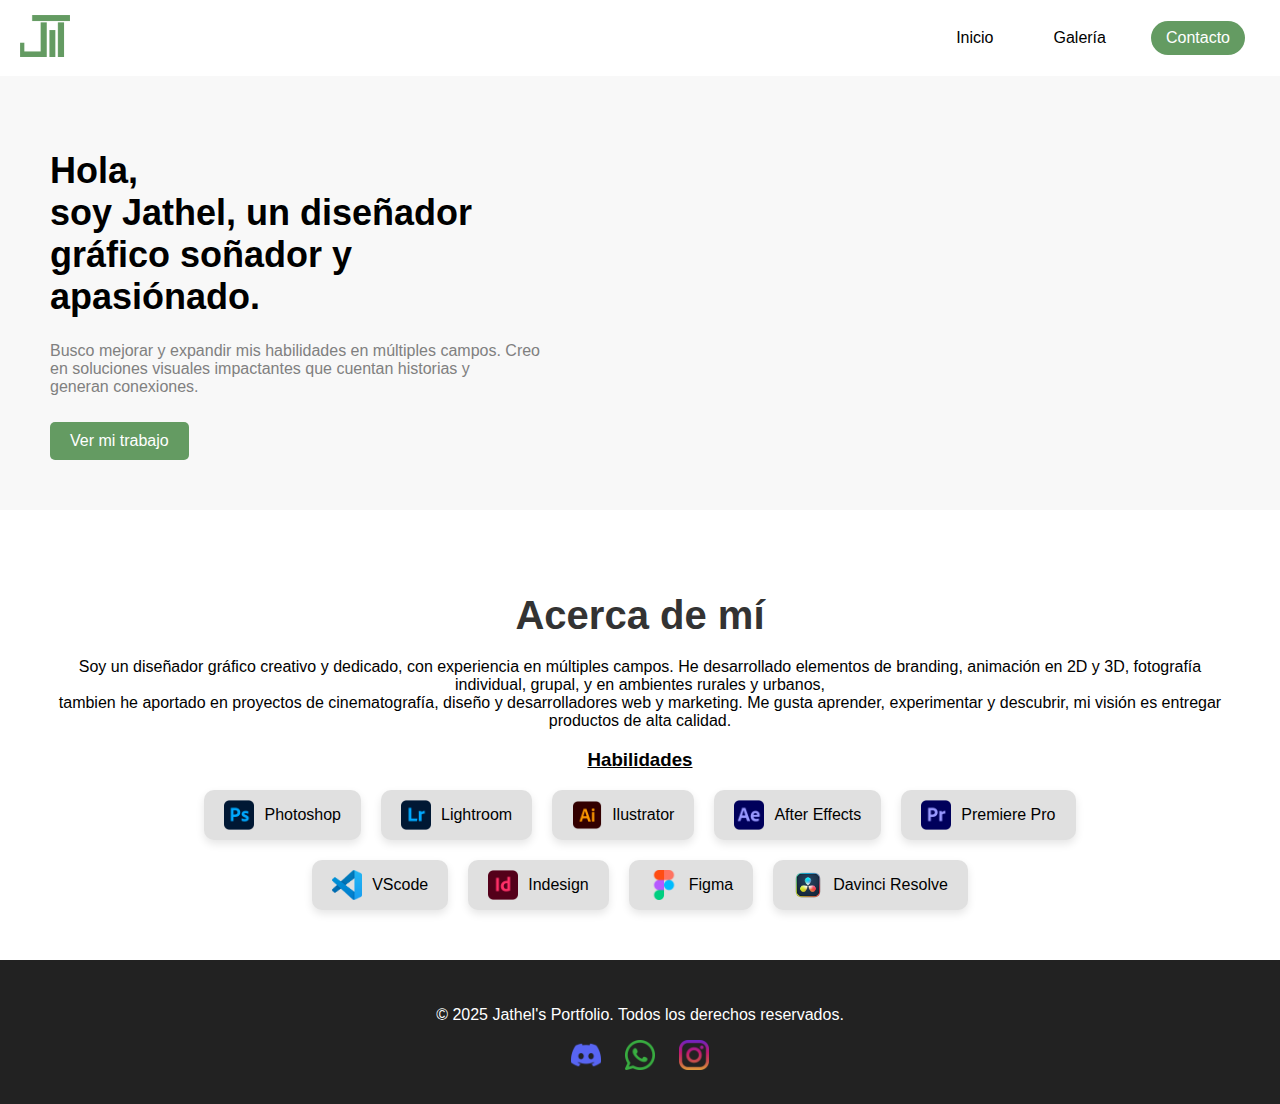
<file: index.html>
<!DOCTYPE html>
<html lang="en">
<head>
    <meta charset="UTF-8">
    <meta name="viewport" content="width=device-width, initial-scale=1.0">
    <meta http-equiv="X-UA-Compatible" content="ie=edge">
    <title>Portfolio - Graphic Designer</title>
    <style>


        body {
            font-family: Arial, sans-serif;
            margin: 0;
            padding: 0;
            background: #f8f8f8;
        }

       header {
    display: flex;
    justify-content: space-between;
    align-items: center;
    padding: 15px 20px;
    background: white;
    max-width: 100%;  /* Ensure the header doesn't overflow */
}

.logo img {
    max-width: 50px;  /* Control the size of the logo on large screens */
    height: auto;      /* Maintain the aspect ratio */
    width: auto;       /* Prevent logo stretching */
}

@media (max-width: 768px) {
    .logo img {
        max-width: 120px;  /* Smaller logo on tablets */
    }
}

@media (max-width: 480px) {
    .logo img {
        max-width: 100px;  /* Even smaller logo on mobile */
    }
}

nav {
    display: flex;
    align-items: center;
}

nav a {
    margin: 0 15px;
    text-decoration: none;
    color: black;
    font-weight: 500;
}

/* Media Queries for smaller devices */
@media (max-width: 768px) {
    header {
        flex-direction: column;
        padding: 20px;
        align-items: center;
    }
    
    .logo img {
        max-height: 80px; /* Adjust logo height on smaller screens */
    }
}

@media (max-width: 480px) {
    header {
        flex-direction: column;
        padding: 10px;
    }

    .logo img {
        max-height: 80px; /* Adjust logo height on extra small screens */
    }

    nav a {
        margin: 10px 0;
    }
}

        /* Navbar buttons of website */
        .inicio-btn,
        .acerca-de-btn,
        .galería-btn {
            color: black;
            padding: 8px 15px;
            border-radius: 20px;
            text-decoration: none;
        }

        .contact-btn {
            background: #649B62;
            color: white;
            padding: 8px 15px;
            border-radius: 20px;
            text-decoration: none;
        }

        .contact-btn:hover {
            transition: 0.2s;
            background-color: #5b8b59;
        }

        /* Text or Landing part of website */
        .hero {
            display: flex;
            justify-content: space-between;
            align-items: center;
            padding: 50px;
            flex-wrap: wrap;
        }

        .hero-text {
            max-width: 500px;
        }

        .hero h1 {
            font-size: 36px;
        }

        .hero p {
            color: gray;
        }

        .hero .cta {
            background: #649B62;
            color: white;
            padding: 10px 20px;
            text-decoration: none;
            border-radius: 5px;
            display: inline-block;
            margin-top: 10px;
        }

        .hero .cta:hover {
            transition: 0.2s;
            background-color: #5b8b59;
        }

        /* About me section of website */
        .about {
            text-align: center;
            padding: 50px;
            background: white;
        }

        .about h2 {
            font-size: 2.5em;
            margin-bottom: 20px;
        }

        .skills {
            display: flex;
            justify-content: center;
            flex-wrap: wrap;
            gap: 20px;
            max-width: 1000px;
            margin: auto;
        }

        .skill {
            display: flex;
            align-items: center;
            gap: 10px;
            background: #e0e0e0;
            padding: 10px 20px;
            border-radius: 10px;
            box-shadow: 0 4px 8px rgba(0, 0, 0, 0.1);
        }

        .skill img {
            width: 30px;
            height: 30px;
        }

        /* Contact form of website */
        .contact-section {
            background-color: #fff;
            max-width: 600px;
            margin: 50px auto;
            padding: 30px;
            border-radius: 8px;
            box-shadow: 0 4px 8px rgba(0, 0, 0, 0.1);
        }

        h2 {
            text-align: center;
            color: #333;
        }

        .contact-form {
            display: flex;
            flex-direction: column;
        }

        .contact-form label {
            margin-bottom: 8px;
            font-weight: bold;
        }

        .contact-form input, 
        .contact-form textarea {
            margin-bottom: 20px;
            padding: 10px;
            border: 1px solid #ccc;
            border-radius: 4px;
        }

        .contact-form button {
            padding: 12px;
            background-color: #649B62;
            color: white;
            border: none;
            border-radius: 4px;
            cursor: pointer;
        }

        .contact-form button:hover {
            transition: 0.2s;
            background-color: #5b8b59;
        }

        /* Footer of website */
        .footer {
            background-color: #222;
            color: white;
            text-align: center;
            padding: 20px 0;
        }

        .footer-container {
            max-width: 1000px;
            margin: auto;
            padding: 10px;
        }

        .footer-links {
            list-style: none;
            padding: 0;
        }

        .footer-links li {
            display: inline;
            margin: 0 15px;
        }

        .footer-links a {
            color: white;
            text-decoration: none;
            font-weight: bold;
        }

        .footer-links a:hover {
            color: #007BFF;
        }

        .social-icons {
            margin-top: 10px;
        }

        .social-icons a {
            display: inline-block;
            margin: 0 10px;
        }

        .social-icons img {
            width: 30px;
            height: 30px;
        }

        /* Responsive Design */
        @media (max-width: 768px) {
            .hero {
                flex-direction: column;
                padding: 20px;
            }

            .hero h1 {
                font-size: 28px;
            }

            .hero .cta {
                padding: 8px 16px;
            }

            .about {
                padding: 30px;
            }

            .skills {
                flex-direction: column;
                align-items: center;
                gap: 15px;
            }

            .contact-section {
                margin: 20px;
                padding: 25px;
            }

            .footer-container {
                padding: 20px;
            }
        }

        @media (max-width: 480px) {
            header {
                flex-direction: column;
                padding: 10px;
            }

            .logo img {
                height: 30px;
            }

            nav a {
                margin: 5px;
                font-size: 14px;
            }

            .hero h1 {
                font-size: 24px;
                text-align: center;
            }

            .hero-text {
                max-width: 100%;
                text-align: center;
            }

            .skills {
                gap: 10px;
            }

            .footer-container {
                padding: 10px;
            }
        }


        h3{
            text-decoration: underline;
        }
    </style>
</head>
<body>

    <!-- Header and Navbar -->
    <header>
        <div class="logo">
            <img src="./Icon/my logo.png">
        </div>
        <nav>
            <a href="#hero" class="inicio-btn">Inicio</a>
            <a href="./Gallery.html" class="galería-btn">Galería</a>
            <a href="./Contact.html" class="contact-btn">Contacto</a>
        </nav>
    </header>

    <!-- Main introduction -->
    <section class="hero">
        <div class="hero-text">
            <h1>Hola,<br>soy Jathel, un diseñador gráfico soñador y apasiónado.</h1>
            <p>Busco mejorar y expandir mis habilidades en múltiples campos. Creo en soluciones visuales impactantes que cuentan historias y generan conexiones.</p>
            <a href="./Gallery.html" class="cta">Ver mi trabajo</a>
        </div>
    </section>

    <!-- About me section -->
    <section class="about">
        <h2>Acerca de mí</h2>
        <p>Soy un diseñador gráfico creativo y dedicado, con experiencia en múltiples campos. He desarrollado elementos de branding, animación en 2D y 3D, fotografía individual, grupal, y en ambientes rurales y urbanos, <br>tambien he aportado en proyectos de cinematografía, diseño y desarrolladores web y marketing.
        Me gusta aprender, experimentar y descubrir, mi visión es entregar productos de alta calidad.</p>
        <h3>Habilidades</h3>
        <div class="skills">
            <div class="skill">
            <img src="./Icon/photoshop.png" alt="Photoshop"> Photoshop</div>
                <div class="skill"><img src="./Icon/photoshop-lightroom.png" alt="Lightroom"> Lightroom</div>
                <div class="skill"><img src="./Icon/illustrator.png" alt="Ilustrator"> Ilustrator</div>
                <div class="skill"><img src="./Icon/after-effects.png" alt="After Effects"> After Effects</div>
                <div class="skill"><img src="./Icon/premiere-pro.png" alt="Premiere Pro"> Premiere Pro</div>
                <div class="skill"><img src="./Icon/Visual_Studio_Code_1.35_icon.svg.png" alt="VScode"> VScode</div>
                <div class="skill"><img src="./Icon/indesign.png" alt="Indesign"> Indesign</div>
                <div class="skill"><img src="./Icon/figma.png" alt="Figma"> Figma</div>
            <div class="skill"><img src="./Icon/DaVinci_Resolve_Studio.png" alt="Davinci Resolve"> Davinci Resolve</div>
        </div>
    </section>

    <!-- Footer -->
    <footer class="footer">
        <div class="footer-container">
            <p>&copy; 2025 Jathel's Portfolio. Todos los derechos reservados.</p>
            <div class="social-icons">
                <a href="https://discordapp.com/users/783678898645762069"><img src="./Icon/discord (1).png" alt="Discord"></a>


                <a href="https://wa.me/+50497790888"><img src="./Icon/whatsapp.png" alt="Whatsapp"></a>

<a href="https://www.instagram.com/jxthel__?igsh=M21zanFlYnZzN24x"><img src="./Icon/instagram.png" alt="Instagram"></a>

            </div>
        </div>
    </footer>

</body>
</html>
</file>
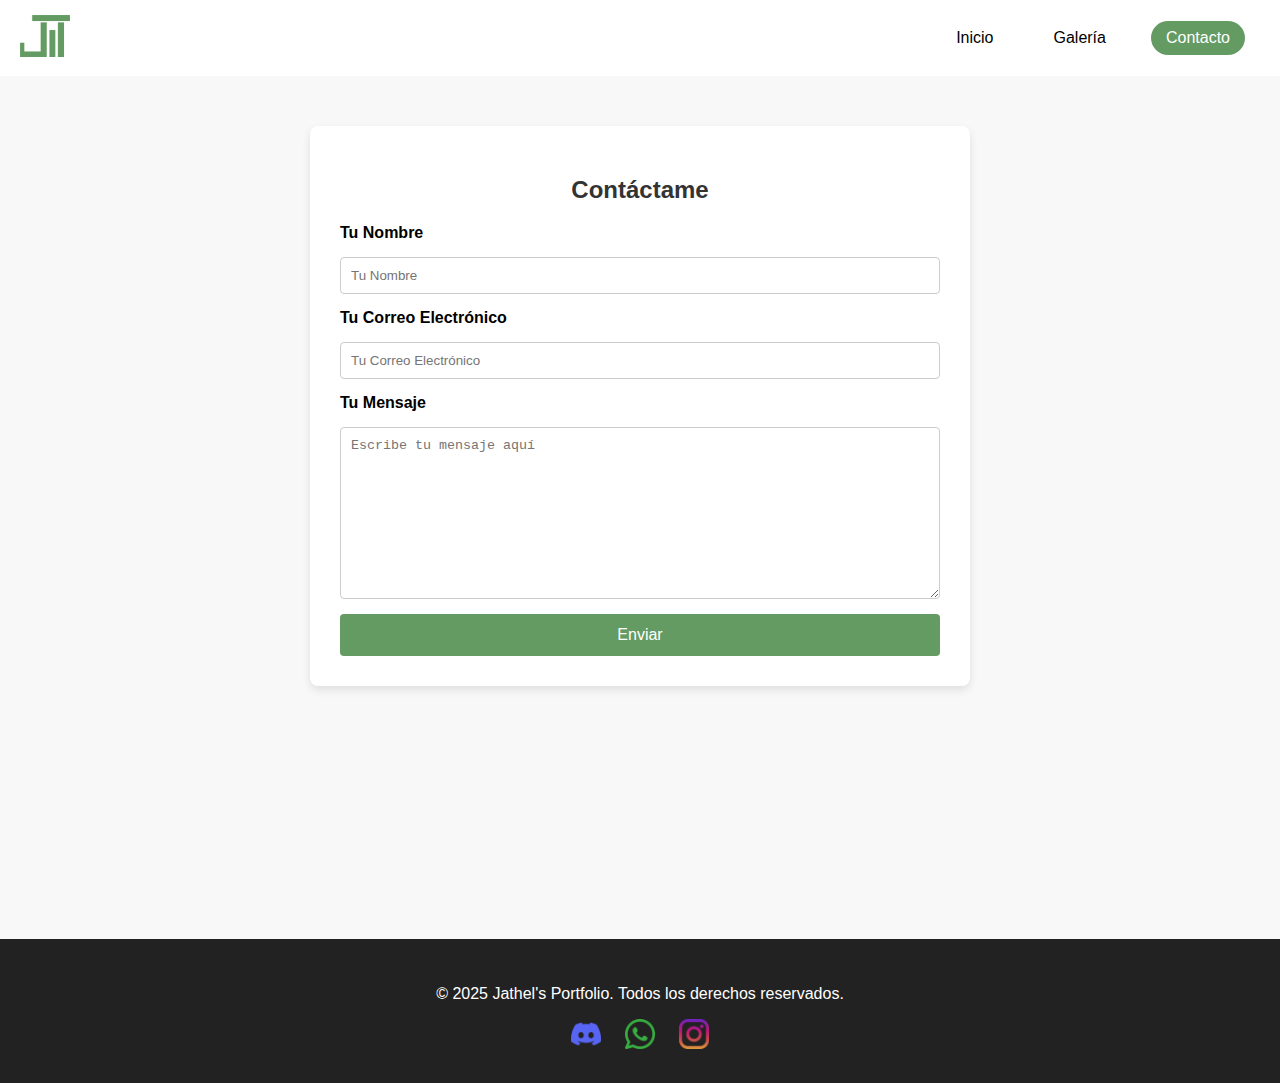
<file: Contact.html>
<!DOCTYPE html>
<html lang="en">
<head>
    <meta charset="UTF-8">
    <meta name="viewport" content="width=device-width, initial-scale=1.0">
    <title>Portfolio - Graphic Designer</title>
</head>
<body>

    <style>    
    body {    
        font-family: Arial, sans-serif;
        margin: 0;
        padding: 0;
        background: #f8f8f8;
    }

    .main-content {
        flex: 1;
    }
    
    footer {
        margin-top: 253px;
    }


    /*Header of website*/

    header {
    display: flex;
    justify-content: space-between;
    align-items: center;
    padding: 15px 20px;
    background: white;
    max-width: 100%;  /* Ensure the header doesn't overflow */
}

.logo img {
    max-width: 50px;  /* Control the size of the logo on large screens */
    height: auto;      /* Maintain the aspect ratio */
    width: auto;       /* Prevent logo stretching */
}

@media (max-width: 768px) {
    .logo img {
        max-width: 120px;  /* Smaller logo on tablets */
    }
}

@media (max-width: 480px) {
    .logo img {
        max-width: 100px;  /* Even smaller logo on mobile */
    }
}

nav {
    display: flex;
    align-items: center;
}

nav a {
    margin: 0 15px;
    text-decoration: none;
    color: black;
    font-weight: 500;
}

/* Media Queries for smaller devices */
@media (max-width: 768px) {
    header {
        flex-direction: column;
        padding: 20px;
        align-items: center;
    }
    
    .logo img {
        max-height: 30px; /* Adjust logo height on smaller screens */
    }
}

@media (max-width: 480px) {
    header {
        flex-direction: column;
        padding: 10px;
    }

    .logo img {
        max-height: 25px; /* Adjust logo height on extra small screens */
    }

    nav a {
        margin: 10px 0;
    }
}

        /* Navbar buttons of website */
        .inicio-btn,
        .acerca-de-btn,
        .galería-btn {
            color: black;
            padding: 8px 15px;
            border-radius: 20px;
            text-decoration: none;
        }

        .contact-btn {
            background: #649B62;
            color: white;
            padding: 8px 15px;
            border-radius: 20px;
            text-decoration: none;
        }

        .contact-btn:hover {
            transition: 0.2s;
            background-color: #5b8b59;
        }









    /*Contact form of website*/

    .contact-section {
        background-color: #fff;
        max-width: 600px;
        margin: 50px auto;
        padding: 30px;
        border-radius: 8px;
        box-shadow: 0 4px 8px rgba(0, 0, 0, 0.1);
    }

    h2 {
        text-align: center;
        color: #333;
    }

    .contact-form {
        display: flex;
        flex-direction: column;
        gap: 15px;
    }

    .contact-form label {
        font-weight: bold;
    }

    .contact-form input, 
    .contact-form textarea {
        padding: 10px;
        border: 1px solid #ccc;
        border-radius: 4px;
        width: 100%;
        box-sizing: border-box;
    }

    .contact-form button {
        padding: 12px;
        background-color: #649B62;
        color: white;
        border: none;
        border-radius: 4px;
        cursor: pointer;
        font-size: 16px;
    }

    .contact-form button:hover {
        transition: 0.2s;
        background-color: #5b8b59;
    }

    @media (max-width: 600px) {
        .contact-section {
            margin: 20px;
            padding: 20px;
        }
    }














    /*Footer of website*/

    .footer {
        background-color: #222;
        color: white;
        text-align: center;
        padding: 20px 0;
    }

    .footer-container {
        max-width: 1000px;
        margin: auto;
        padding: 10px;
    }

    .footer-links {
        list-style: none;
        padding: 0;
    }

    .footer-links li {
        display: inline;
        margin: 0 15px;
    }

    .footer-links a {
        color: white;
        text-decoration: none;
        font-weight: bold;
    }

    .footer-links a:hover {
        color: #007BFF;
    }

    .social-icons {
        margin-top: 10px;
    }

    .social-icons a {
        display: inline-block;
        margin: 0 10px;
    }

    .social-icons img {
        width: 30px;
        height: 30px;
    }
    
    </style>







<!--Header and Navbar-->

    <header>
        <div class="logo">
            <img src="./Icon/my logo.png">
        </div>
        <nav>
            <a href="./index.html" class="inicio-btn">Inicio</a>
            <a href="./Gallery.html"class="galería-btn">Galería</a>
            <a href="#" class="contact-btn">Contacto</a>
        </nav>
    </header>






<!--contact form-->

<section class="contact-section">
    <h2>Contáctame</h2>
    <form class="contact-form" action="https://api.web3forms.com/submit" method="POST">
        <input type="hidden" name="access_key" value="d676a32c-76b3-4a8a-89a1-1faa96f3880b">
        
        <label for="name">Tu Nombre</label>
        <input type="text" id="name" name="name" placeholder="Tu Nombre" required>
        
        <label for="email">Tu Correo Electrónico</label>
        <input type="email" id="email" name="email" placeholder="Tu Correo Electrónico" required>
        
        <label for="message">Tu Mensaje</label>
        <textarea id="message" name="message" placeholder="Escribe tu mensaje aquí" rows="10" required></textarea>
        
        <input type="hidden" name="redirect" value="https://web3forms.com/success">
        
        <button type="submit">Enviar</button>
    </form>
</section>







<!--Footer-->

<footer class="footer">
    <div class="footer-container">
        <p>&copy; 2025 Jathel's Portfolio. Todos los derechos reservados.</p>
        <div class="social-icons">
            <a href="https://discordapp.com/users/783678898645762069"><img src="./Icon/discord (1).png" alt="Discord"></a>
            <a href="https://wa.me/+50497790888"><img src="./Icon/whatsapp.png" alt="Whatsapp"></a>

<a href="https://www.instagram.com/jxthel__?igsh=M21zanFlYnZzN24x"><img src="./Icon/instagram.png" alt="Instagram"></a>

        </div>
    </div>
</footer>

</body>
</html>
</file>
